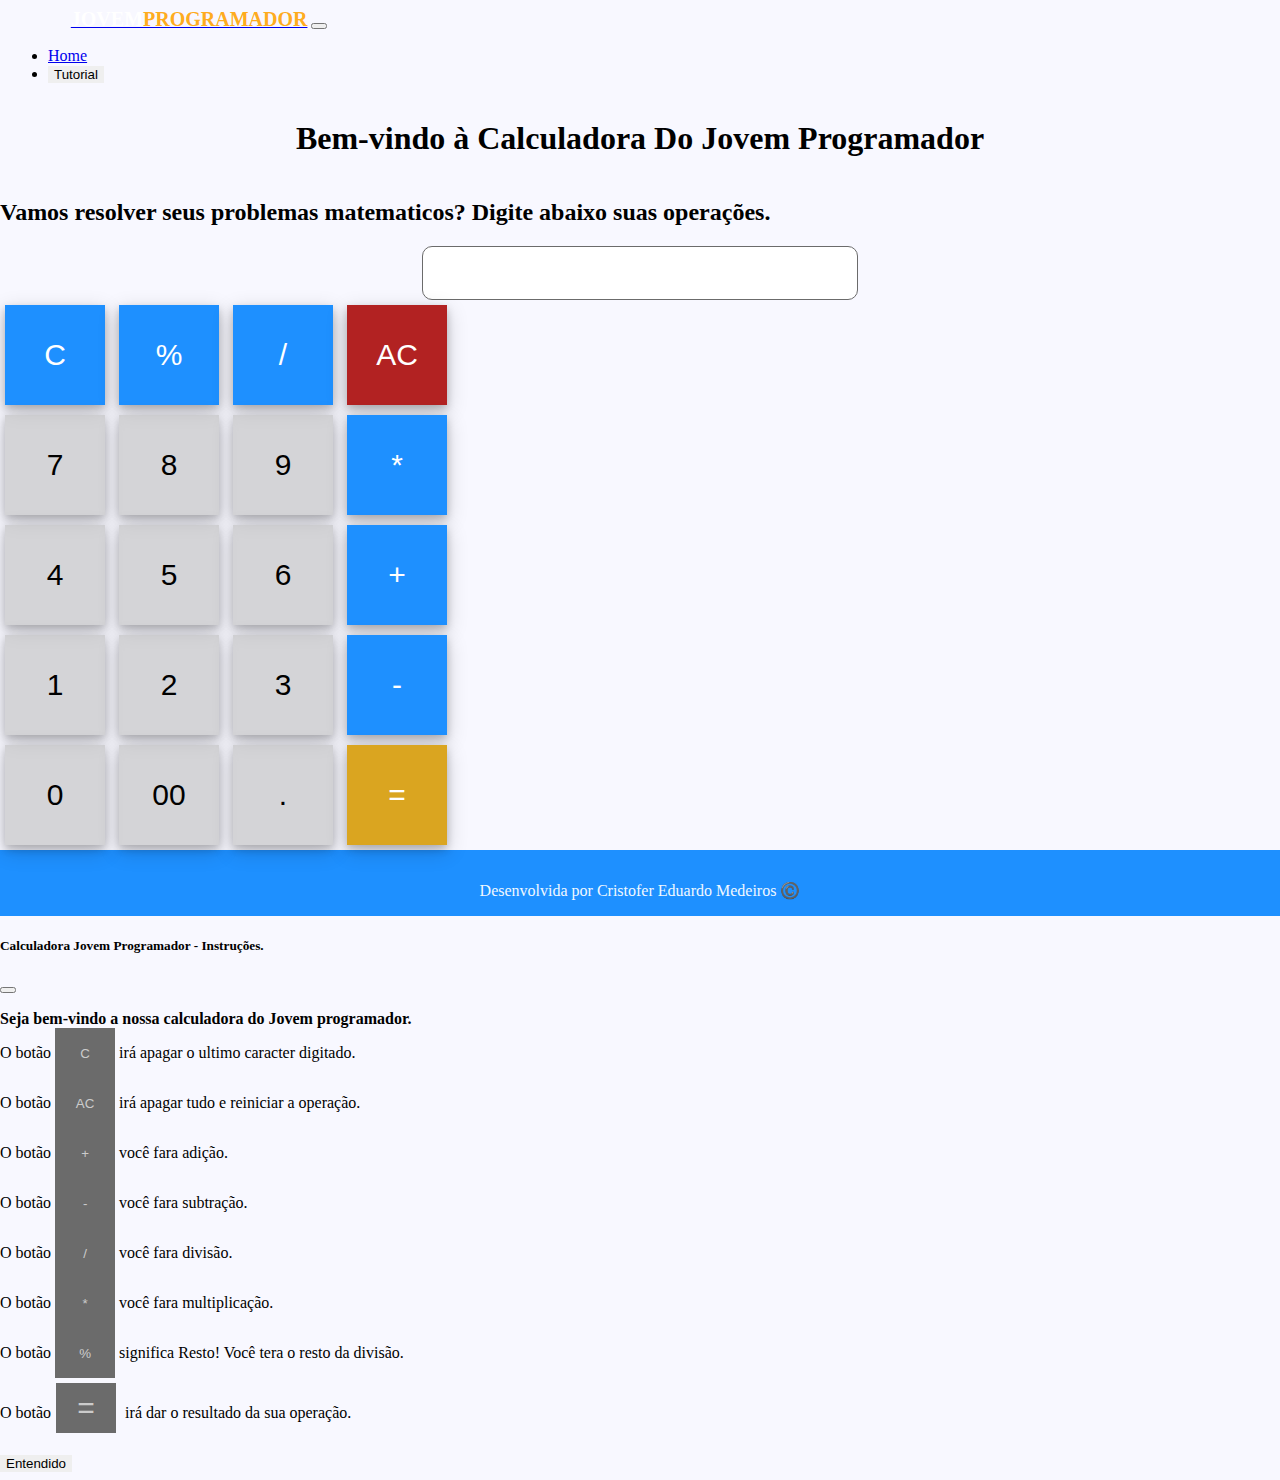
<file: CalcWeb/calcWeb.html>
<!DOCTYPE html>
<html lang="pt-br">

<head>
    <meta charset="UTF-8">
    <title>Calculadora</title>
    <link rel="stylesheet" href="calcStyle.css">

</head>

<body>
    <header>
        <nav class="navbar navbar-expand-lg navbar-dark bg-primary">
            <a class="navbar-brand" href="#"><b id="Jovem">JOVEM</b><b id="Programador">PROGRAMADOR</b></a>
            <button class="navbar-toggler" type="button" data-toggle="collapse" data-target="#navbarSupportedContent"
                aria-controls="navbarSupportedContent" aria-expanded="false" aria-label="Toggle navigation">
                <span class="navbar-toggler-icon"></span>
            </button>

            <div class="collapse navbar-collapse" id="navbarSupportedContent">
                <ul class="navbar-nav mr-auto align-items-center">
                    <li class="nav-item active">
                        <a class="nav-link" href="../index.html">Home <span class="sr-only"></span></a>
                    </li>
                    <li class="nav-item active">
                        <a class="nav-link" data-bs-toggle="modal" data-bs-target="#modalCalculadora"
                            href=""><button class="btn btn-outline-light">Tutorial</button></i></a>
                    </li>
            </div>
        </nav>
    </header>
    <main class="container">
        <section id="calculator-welcome">
            <div class="container h-90">
                <div class="row h-100">
                    <div id="conteudoSection1" class="col-12 h-100 text-center">
                        <div class="align-middle py-4 my-auto col-12">
                            <h1 class="display-4 font-weight-bold col-12 ">Bem-vindo à Calculadora Do Jovem Programador
                            </h1>
                        </div>
                    </div>
                </div>
            </div>
            </div>

            <div class="calculator text-center">
                <div class="calculator-display">
                    <div class="display-text">
                        <h2 class="mb-3">Vamos resolver seus problemas matematicos? Digite abaixo suas operações.</h2>
                    </div>
                </div>
                <div class="container">
                    <div class="row">
                        <input type="text" id="display" class="col-12 form-control rounded-display" readonly>
                    </div>
                </div>
                <div class="row d-flex justify-content-center">
                    <button class="btn btn-secondary btn-lg">C</button>
                    <button class="btn btn-secondary btn-lg">%</button>
                    <button class="btn btn-secondary btn-lg">/</button>
                    <button class="btn btn-AC btn-light btn-lg" onclick="clearDisplayAndReload()">AC</button>
                </div>
                <div class="row d-flex justify-content-center">
                    <button class="btn btn-numbers btn-light btn-lg">7</button>
                    <button class="btn btn-numbers btn-light btn-lg">8</button>
                    <button class="btn btn-numbers btn-light btn-lg">9</button>
                    <button class="btn btn-warning btn-lg operator">*</button>
                </div>
                <div class="row d-flex justify-content-center">
                    <button class="btn btn-numbers btn-light btn-lg">4</button>
                    <button class="btn btn-numbers btn-light btn-lg">5</button>
                    <button class="btn btn-numbers btn-light btn-lg">6</button>
                    <button class="btn btn-warning btn-lg operator">+</button>
                </div>
                <div class="row d-flex justify-content-center">
                    <button class="btn btn-numbers btn-light btn-lg">1</button>
                    <button class="btn btn-numbers btn-light btn-lg">2</button>
                    <button class="btn btn-numbers btn-light btn-lg">3</button>
                    <button class="btn btn-warning btn-lg operator">-</button>
                </div>
                <div class="row d-flex justify-content-center">
                    <button class="btn btn-numbers btn-dark btn-lg zero">0</button>
                    <button class="btn btn-numbers btn-warning btn-lg operator">00</button>
                    <button class="btn btn-numbers btn-light btn-lg">.</button>
                    <button class="btn btn-igual btn-success btn-lg equals">=</button>
                </div>
            </div>
            </div>
            <footer id="conteudo-adicional" class="mt-5">
                <div class="container">
                    <div class="row">
                        <div class="col-12 text-center">
                            <p>Desenvolvida por Cristofer Eduardo Medeiros ©️</p>
                        </div>
                    </div>
            </footer>



            <!--Modal calculadora-->
            <div id="modalCalculadora" class="modal" tabindex="-1" role="dialog">
                <div class="modal-dialog">
                    <div class="modal-content">
                        <div id="modalHeader" class="modal-header">
                            <h5 class="modal-title">Calculadora Jovem Programador - Instruções.</h5>
                            <button type="button" class="btn-close" data-bs-dismiss="modal" aria-label="Close"></button>
                        </div>
                        <div id="modalBody" class="modal-body">
                            <p><b>Seja bem-vindo a nossa calculadora do Jovem programador.</b><br>
                                O botão <button class="btn btn-secondary btn-lg btn-tutorial mb-2 mt-2">C</button> irá
                                apagar o ultimo caracter digitado.<br>

                                O botão <button class="btn btn-light btn-lg btn-tutorial mb-2">AC</button> irá apagar
                                tudo e reiniciar a operação.<br>

                                O botão <button class="btn btn-warning btn-lg operator btn-tutorial mb-2">+</button>
                                você fara adição.<br>

                                O botão <button class="btn btn-warning btn-tutorial btn-lg operator  mb-2">-</button>
                                você fara subtração.<br>

                                O botão <button class="btn btn-secondary btn-tutorial btn-lg mb-2">/</button> você fara
                                divisão.<br>

                                O botão <button class="btn btn-warning btn-lg operator btn-tutorial mb-2">*</button>
                                você fara multiplicação. <br>

                                O botão <button class="btn btn-secondary btn-lg btn-tutorial mb-2">%</button> significa
                                Resto! Você tera o resto da divisão.<br>

                                O botão<button class="btn btn-igual btn-lg btn-tutorial mb-2 mt-0">=</button> irá dar o
                                resultado da sua operação. <br>

                            </p>
                        </div>
                        <div id="modalFooter" class="modal-footer">
                            <button type="button" class="btn btn-success" data-bs-dismiss="modal">Entendido</button>
                        </div>
                    </div>
                </div>
            </div>

            <script src="https://cdn.jsdelivr.net/npm/jquery@3.5.1/dist/jquery.slim.min.js"
                integrity="sha384-DfXdz2htPH0lsSSs5nCTpuj/zy4C+OGpamoFVy38MVBnE+IbbVYUew+OrCXaRkfj"
                crossorigin="anonymous"></script>

            <script src="https://cdn.jsdelivr.net/npm/popper.js@1.16.1/dist/umd/popper.min.js"
                integrity="sha384-9/reFTGAW83EW2RDu2S0VKaIzap3H66lZH81PoYlFhbGU+6BZp6G7niu735Sk7lN"
                crossorigin="anonymous"></script>

            <script src="https://cdn.jsdelivr.net/npm/bootstrap@4.6.2/dist/js/bootstrap.min.js"
                integrity="sha384-+sLIOodYLS7CIrQpBjl+C7nPvqq+FbNUBDunl/OZv93DB7Ln/533i8e/mZXLi/P+"
                crossorigin="anonymous"></script>

            <script src="https://cdn.jsdelivr.net/npm/bootstrap@5.3.2/dist/js/bootstrap.min.js"
                integrity="sha384-BBtl+eGJRgqQAUMxJ7pMwbEyER4l1g+O15P+16Ep7Q9Q+zqX6gSbd85u4mG4QzX+"
                crossorigin="anonymous"></script>
            <link href="https://cdn.jsdelivr.net/npm/bootstrap@5.3.2/dist/css/bootstrap.min.css" rel="stylesheet"
                integrity="sha384-T3c6CoIi6uLrA9TneNEoa7RxnatzjcDSCmG1MXxSR1GAsXEV/Dwwykc2MPK8M2HN"
                crossorigin="anonymous">

            <script src="https://cdn.jsdelivr.net/npm/bootstrap@5.3.2/dist/js/bootstrap.bundle.min.js"
                integrity="sha384-C6RzsynM9kWDrMNeT87bh95OGNyZPhcTNXj1NW7RuBCsyN/o0jlpcV8Qyq46cDfL"
                crossorigin="anonymous"></script>

            <script src="calcScript.js"></script>
</body>

</html>
</file>
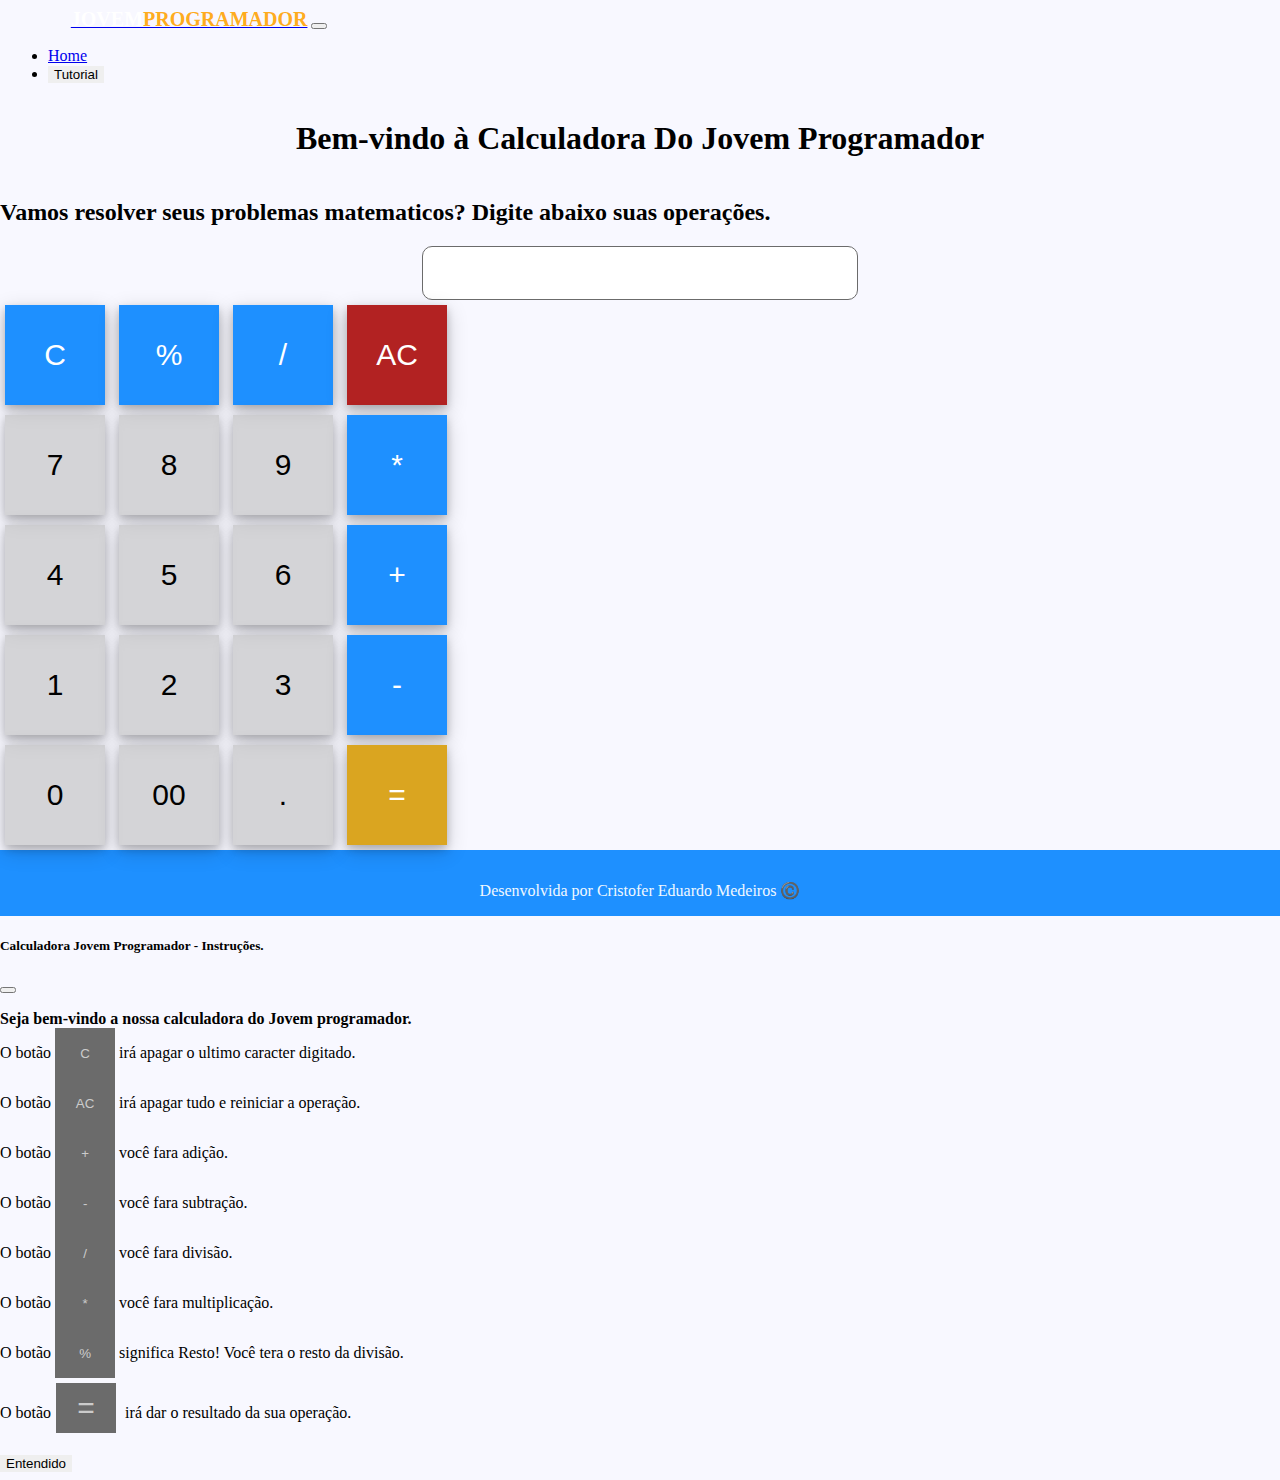
<file: src/pages/CalcWeb/calcWeb.html>
<!DOCTYPE html>
<html lang="pt-br">

<head>
    <meta charset="UTF-8">
    <title>Calculadora</title>
    <link rel="stylesheet" href="../../pages/CalcWeb/calcStyle.css">

</head>

<body>
    <header>
        <nav class="navbar navbar-expand-lg navbar-dark bg-primary">
            <a class="navbar-brand" href="#"><b id="Jovem">JOVEM</b><b id="Programador">PROGRAMADOR</b></a>
            <button class="navbar-toggler" type="button" data-toggle="collapse" data-target="#navbarSupportedContent"
                aria-controls="navbarSupportedContent" aria-expanded="false" aria-label="Toggle navigation">
                <span class="navbar-toggler-icon"></span>
            </button>

            <div class="collapse navbar-collapse" id="navbarSupportedContent">
                <ul class="navbar-nav mr-auto align-items-center">
                    <li class="nav-item active">
                        <a class="nav-link" href="../../pages/index.html">Home <span class="sr-only"></span></a>
                    </li>
                    <li class="nav-item active">
                        <a class="nav-link" data-bs-toggle="modal" data-bs-target="#modalCalculadora"
                            href=""><button class="btn btn-outline-light">Tutorial</button></i></a>
                    </li>
            </div>
        </nav>
    </header>
    <main class="container">
        <section id="calculator-welcome">
            <div class="container h-90">
                <div class="row h-100">
                    <div id="conteudoSection1" class="col-12 h-100 text-center">
                        <div class="align-middle py-4 my-auto col-12">
                            <h1 class="display-4 font-weight-bold col-12 ">Bem-vindo à Calculadora Do Jovem Programador
                            </h1>
                        </div>
                    </div>
                </div>
            </div>
            </div>

            <div class="calculator text-center">
                <div class="calculator-display">
                    <div class="display-text">
                        <h2 class="mb-3">Vamos resolver seus problemas matematicos? Digite abaixo suas operações.</h2>
                    </div>
                </div>
                <div class="container">
                    <div class="row">
                        <input type="text" id="display" class="col-12 form-control rounded-display" readonly>
                    </div>
                </div>
                <div class="row d-flex justify-content-center">
                    <button class="btn btn-secondary btn-lg">C</button>
                    <button class="btn btn-secondary btn-lg">%</button>
                    <button class="btn btn-secondary btn-lg">/</button>
                    <button class="btn btn-AC btn-light btn-lg" onclick="clearDisplayAndReload()">AC</button>
                </div>
                <div class="row d-flex justify-content-center">
                    <button class="btn btn-numbers btn-light btn-lg">7</button>
                    <button class="btn btn-numbers btn-light btn-lg">8</button>
                    <button class="btn btn-numbers btn-light btn-lg">9</button>
                    <button class="btn btn-warning btn-lg operator">*</button>
                </div>
                <div class="row d-flex justify-content-center">
                    <button class="btn btn-numbers btn-light btn-lg">4</button>
                    <button class="btn btn-numbers btn-light btn-lg">5</button>
                    <button class="btn btn-numbers btn-light btn-lg">6</button>
                    <button class="btn btn-warning btn-lg operator">+</button>
                </div>
                <div class="row d-flex justify-content-center">
                    <button class="btn btn-numbers btn-light btn-lg">1</button>
                    <button class="btn btn-numbers btn-light btn-lg">2</button>
                    <button class="btn btn-numbers btn-light btn-lg">3</button>
                    <button class="btn btn-warning btn-lg operator">-</button>
                </div>
                <div class="row d-flex justify-content-center">
                    <button class="btn btn-numbers btn-dark btn-lg zero">0</button>
                    <button class="btn btn-numbers btn-warning btn-lg operator">00</button>
                    <button class="btn btn-numbers btn-light btn-lg">.</button>
                    <button class="btn btn-igual btn-success btn-lg equals">=</button>
                </div>
            </div>
            </div>
            <footer id="conteudo-adicional" class="mt-5">
                <div class="container">
                    <div class="row">
                        <div class="col-12 text-center">
                            <p>Desenvolvida por Cristofer Eduardo Medeiros ©️</p>
                        </div>
                    </div>
            </footer>



            <!--Modal calculadora-->
            <div id="modalCalculadora" class="modal" tabindex="-1" role="dialog">
                <div class="modal-dialog">
                    <div class="modal-content">
                        <div id="modalHeader" class="modal-header">
                            <h5 class="modal-title">Calculadora Jovem Programador - Instruções.</h5>
                            <button type="button" class="btn-close" data-bs-dismiss="modal" aria-label="Close"></button>
                        </div>
                        <div id="modalBody" class="modal-body">
                            <p><b>Seja bem-vindo a nossa calculadora do Jovem programador.</b><br>
                                O botão <button class="btn btn-secondary btn-lg btn-tutorial mb-2 mt-2">C</button> irá
                                apagar o ultimo caracter digitado.<br>

                                O botão <button class="btn btn-light btn-lg btn-tutorial mb-2">AC</button> irá apagar
                                tudo e reiniciar a operação.<br>

                                O botão <button class="btn btn-warning btn-lg operator btn-tutorial mb-2">+</button>
                                você fara adição.<br>

                                O botão <button class="btn btn-warning btn-tutorial btn-lg operator  mb-2">-</button>
                                você fara subtração.<br>

                                O botão <button class="btn btn-secondary btn-tutorial btn-lg mb-2">/</button> você fara
                                divisão.<br>

                                O botão <button class="btn btn-warning btn-lg operator btn-tutorial mb-2">*</button>
                                você fara multiplicação. <br>

                                O botão <button class="btn btn-secondary btn-lg btn-tutorial mb-2">%</button> significa
                                Resto! Você tera o resto da divisão.<br>

                                O botão<button class="btn btn-igual btn-lg btn-tutorial mb-2 mt-0">=</button> irá dar o
                                resultado da sua operação. <br>

                            </p>
                        </div>
                        <div id="modalFooter" class="modal-footer">
                            <button type="button" class="btn btn-success" data-bs-dismiss="modal">Entendido</button>
                        </div>
                    </div>
                </div>
            </div>

            <script src="https://cdn.jsdelivr.net/npm/jquery@3.5.1/dist/jquery.slim.min.js"
                integrity="sha384-DfXdz2htPH0lsSSs5nCTpuj/zy4C+OGpamoFVy38MVBnE+IbbVYUew+OrCXaRkfj"
                crossorigin="anonymous"></script>

            <script src="https://cdn.jsdelivr.net/npm/popper.js@1.16.1/dist/umd/popper.min.js"
                integrity="sha384-9/reFTGAW83EW2RDu2S0VKaIzap3H66lZH81PoYlFhbGU+6BZp6G7niu735Sk7lN"
                crossorigin="anonymous"></script>

            <script src="https://cdn.jsdelivr.net/npm/bootstrap@4.6.2/dist/js/bootstrap.min.js"
                integrity="sha384-+sLIOodYLS7CIrQpBjl+C7nPvqq+FbNUBDunl/OZv93DB7Ln/533i8e/mZXLi/P+"
                crossorigin="anonymous"></script>

            <script src="https://cdn.jsdelivr.net/npm/bootstrap@5.3.2/dist/js/bootstrap.min.js"
                integrity="sha384-BBtl+eGJRgqQAUMxJ7pMwbEyER4l1g+O15P+16Ep7Q9Q+zqX6gSbd85u4mG4QzX+"
                crossorigin="anonymous"></script>
            <link href="https://cdn.jsdelivr.net/npm/bootstrap@5.3.2/dist/css/bootstrap.min.css" rel="stylesheet"
                integrity="sha384-T3c6CoIi6uLrA9TneNEoa7RxnatzjcDSCmG1MXxSR1GAsXEV/Dwwykc2MPK8M2HN"
                crossorigin="anonymous">

            <script src="https://cdn.jsdelivr.net/npm/bootstrap@5.3.2/dist/js/bootstrap.bundle.min.js"
                integrity="sha384-C6RzsynM9kWDrMNeT87bh95OGNyZPhcTNXj1NW7RuBCsyN/o0jlpcV8Qyq46cDfL"
                crossorigin="anonymous"></script>

            <script src="../CalcWeb/calcScript.js"></script>
</body>

</html>
</file>
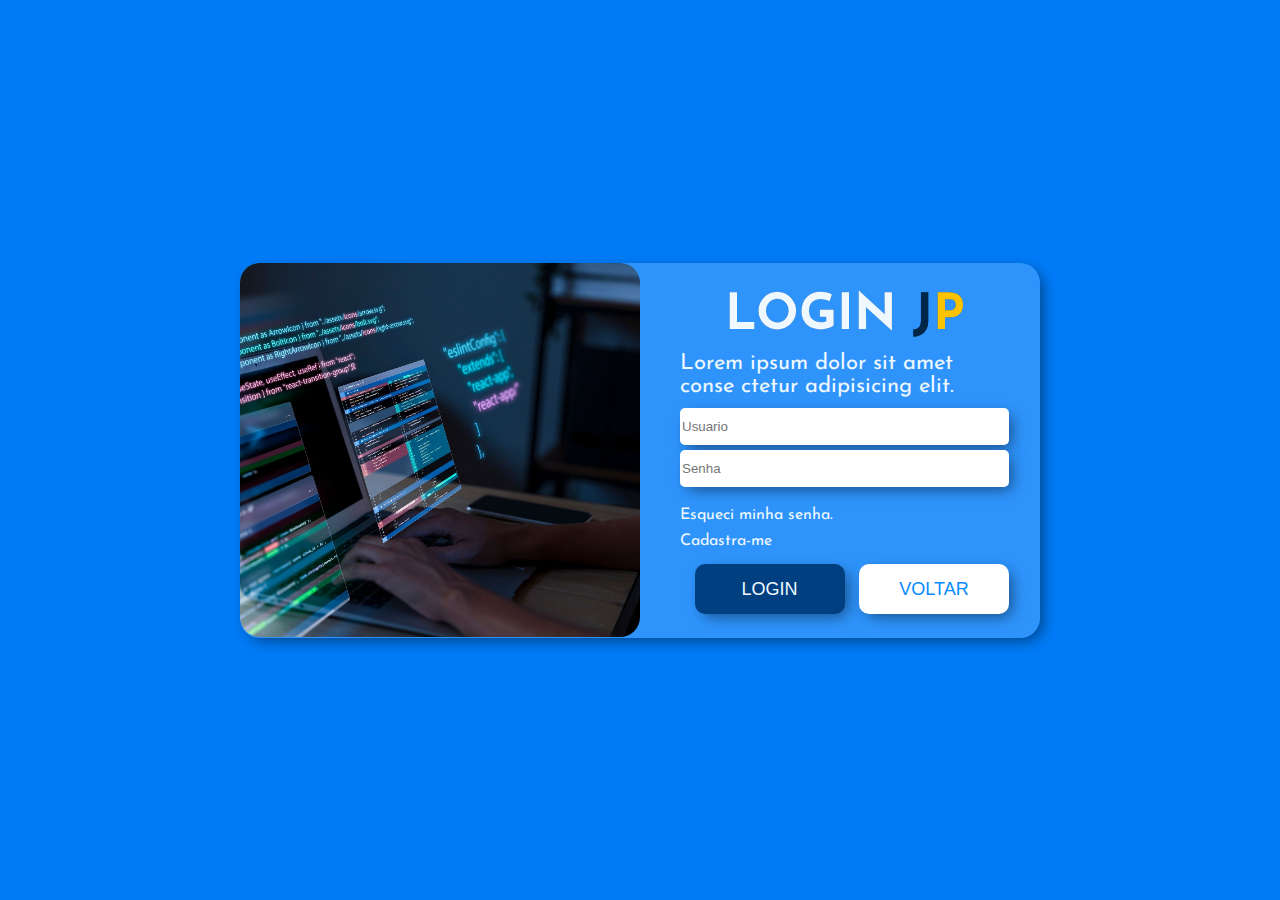
<file: src/pages/Login/login.html>
<!DOCTYPE html>
<html lang="en">

<head>
    <meta charset="UTF-8">
    <meta name="viewport" content="width=device-width, initial-scale=1.0">
    <link rel="preconnect" href="https://fonts.googleapis.com">
    <link rel="preconnect" href="https://fonts.gstatic.com" crossorigin>
    <link href="https://fonts.googleapis.com/css2?family=Josefin+Sans:wght@300&display=swap" rel="stylesheet">
    <link rel="stylesheet" href="./login.css">
    <title>Login</title>
</head>

<body>
    <section>
        <div class="container">
            <div class="background-login">
                <div class="img-login">
                    <img class="img-banner" src="../../assets/img/img-banner/wepik-export-20231101010722t1Yr.jpeg"
                        alt="">
                </div>
                <div class="login-tela">
                    <h1 class="title-log">LOGIN <b class="l-jota">J</b><b class="l-pe">P</b></h1>
                    <p class="text-log">Lorem ipsum dolor sit amet conse ctetur adipisicing elit.</p>
                    <div class="div-inputs">
                        <input class="input-log" type="text" placeholder="Usuario">
                        <input class="input-log" type="password" placeholder="Senha">
                    </div>
                    <div class="div-links">
                        <a class="link-log" href="">Esqueci minha senha.</a>
                        <a class="link-log" href="">Cadastra-me</a>
                    </div>
                    <div class="div-buttons">
                        <button class="button-log">LOGIN</button>
                        <a href="../index.html"><button class="button-voltar">VOLTAR</button></a>
                    </div>
                </div>
            </div>
        </div>
    </section>
</body>

</html>
</file>
<file: CalcWeb/calcStyle.css>
body {
    background-color: #F8F8FF;
}

.navegacao-index{
    font-size: 20px;
}

#Jovem{
    color: white;
    font-size: 20px;
    margin-left: 62.8px;
}

#Programador{
    color: rgba(255, 162, 0, 0.903);
    font-size: 20px;
}


.container{
    display: flex;
    justify-content: center;

}

.calculator button {
    width: 100px;
    height: 100px;
    font-size: 30px;
    color: #FFFFFF;
    background-color: #1E90FF;
    margin: 5px;
    box-shadow: 0 4px 8px 0 rgba(0, 0, 0, 0.2), 0 6px 20px 0 rgba(0, 0, 0, 0.19);
}

.rounded-display {
    border-radius: 10px;
    width: 430px!important;
    font-size: 25px!important;
    border: 1px solid #6b6b6b!important;
    height: 50px!important;
}

.btn {
    border-color: #cbcbcb;
    border: none!important;
}

.btn:hover{
    background-color: #A9A9A9 !important;
    box-shadow: 0 4px 8px 0 rgba(0, 0, 0, 0.2), 0 6px 20px 0 rgba(0, 0, 0, 0.19)!important;
}


.btn-AC {
    width: 100px;
    height: 100px;
    font-size: 30px;
    margin: 5px;
    background-color: #B22222!important;
    color: #ffffff !important;
}

.btn-numbers {
    width: 100px;
    height: 100px;
    font-size: 30px;
    margin: 5px;
    background-color: #b9b9b993 !important;
    color: #000000 !important;
}

.btn-igual {
    width: 100px;
    height: 100px;
    font-size: 30px;
    margin: 5px;
    background-color: #DAA520 !important;
    color: #ffffff !important;
}


#conteudo-adicional{
    background-color: #1E90FF;
    padding-top: 15px; 
    width: 100vw;  
    margin-bottom: 0%;
    color: aliceblue;
}


.btn-tutorial {
    width: 60px !important;
    background-color: #6b6b6b !important;
    height: 50px !important;
    color: #cbcbcb !important;
}

#botaoHome {
    position: fixed;
    width: 110px;
    height: 60px;
    bottom: 100px;
    right: 100px;
    background-color: #007bf7;
    color: #FFF;
    border-radius: 50px;
    text-align: center;
    font-size: 22px;
    box-shadow: 1px 1px 2px #888;
    z-index: 1000;
    padding: 12px;
    text-decoration: none;
}
</file>
<file: src/pages/CalcWeb/calcStyle.css>
body {
    background-color: #F8F8FF;
}

.navegacao-index{
    font-size: 20px;
}

#Jovem{
    color: white;
    font-size: 20px;
    margin-left: 62.8px;
}

#Programador{
    color: rgba(255, 162, 0, 0.903);
    font-size: 20px;
}


.container{
    display: flex;
    justify-content: center;

}

.calculator button {
    width: 100px;
    height: 100px;
    font-size: 30px;
    color: #FFFFFF;
    background-color: #1E90FF;
    margin: 5px;
    box-shadow: 0 4px 8px 0 rgba(0, 0, 0, 0.2), 0 6px 20px 0 rgba(0, 0, 0, 0.19);
}

.rounded-display {
    border-radius: 10px;
    width: 430px!important;
    font-size: 25px!important;
    border: 1px solid #6b6b6b!important;
    height: 50px!important;
}

.btn {
    border-color: #cbcbcb;
    border: none!important;
}

.btn:hover{
    background-color: #A9A9A9 !important;
    box-shadow: 0 4px 8px 0 rgba(0, 0, 0, 0.2), 0 6px 20px 0 rgba(0, 0, 0, 0.19)!important;
}


.btn-AC {
    width: 100px;
    height: 100px;
    font-size: 30px;
    margin: 5px;
    background-color: #B22222!important;
    color: #ffffff !important;
}

.btn-numbers {
    width: 100px;
    height: 100px;
    font-size: 30px;
    margin: 5px;
    background-color: #b9b9b993 !important;
    color: #000000 !important;
}

.btn-igual {
    width: 100px;
    height: 100px;
    font-size: 30px;
    margin: 5px;
    background-color: #DAA520 !important;
    color: #ffffff !important;
}


#conteudo-adicional{
    background-color: #1E90FF;
    padding-top: 15px; 
    width: 100vw;  
    margin-bottom: 0%;
    color: aliceblue;
}


.btn-tutorial {
    width: 60px !important;
    background-color: #6b6b6b !important;
    height: 50px !important;
    color: #cbcbcb !important;
}

#botaoHome {
    position: fixed;
    width: 110px;
    height: 60px;
    bottom: 100px;
    right: 100px;
    background-color: #007bf7;
    color: #FFF;
    border-radius: 50px;
    text-align: center;
    font-size: 22px;
    box-shadow: 1px 1px 2px #888;
    z-index: 1000;
    padding: 12px;
    text-decoration: none;
}
</file>
<file: src/pages/Login/login.css>
body {
    overflow-x: hidden;
    overflow-y: hidden;
    background-color: #007bf7;
    display: flex;
    align-items: center;
    justify-content: center;
    height: 100vh;
    margin: 0;
    font-family: 'Josefin Sans', sans-serif;
}

.container {
    display: flex;
    justify-content: center;
    align-items: center;
    height: 100%;
}

.background-login {
    background-color: #46a2ffa9;
    width: 800px;
    display: flex;
    height: 375px;
    border-radius: 20px;
    box-shadow: 5px 5px 15px -3px rgba(0, 0, 0, 0.5) !important;

}

.l-jota {
    color: rgb(0, 39, 74);
}

.l-pe {
    color: #fdc200;
}

.login-tela {
    display: flex;
    flex-direction: column;
    justify-content: center;
    width: 400px;
    height: 300px;
    padding: 40px;
}

.title-log {
    color: aliceblue;
    font-size: 50px;
    margin-top: 0;
    margin-right: auto;
    margin-left: auto;
    margin-bottom: 10px;
    text-shadow: 0.1px 0.1px rgba(0, 0, 0, 0.5) !important;
}

.text-log {
    width: 450;
    color: aliceblue;
    font-size: 22px;
    margin-left: auto;
    margin-right: auto;
    margin-top: 0;
    margin-bottom: 10px;
}

.input-log {
    height: 35px;
    width: 325px;
    border-radius: 5px;
    margin-bottom: 10px;
    border: none;
    box-shadow: 5px 5px 15px -3px rgba(0, 0, 0, 0.5) !important;
    margin-bottom: 5px;
}

.div-inputs {
    margin-bottom: 5px;
}

.div-links {
    display: flex;
    flex-direction: column;
}

.link-log {
    text-decoration: none;
    color: aliceblue;
    font-size: 16px;
    margin-top: 10px;
}

.link-log:hover {
    color: rgb(1, 87, 163);
}

.button-log {
    height: 50px;
    width: 150px;
    margin-left: auto;
    margin-right: auto;
    margin-top: 15px;
    border: none;
    border-radius: 10px;
    color: aliceblue;
    background-color: #004080;
    font-size: 18px;
    box-shadow: 5px 5px 15px -3px rgba(0, 0, 0, 0.5) !important;

}

.button-log:hover {
    color: rgb(7, 139, 255);
    background-color: #bbcbff;

}

.div-buttons {
    display: flex;
    align-items: center;

}

.button-voltar {
    height: 50px;
    width: 150px;
    margin-left: auto;
    margin-right: auto;
    margin-top: 15px;
    border: none;
    border-radius: 10px;
    color: rgb(7, 139, 255);
    background-color: #ffffff;
    font-size: 18px;
    box-shadow: 5px 5px 15px -3px rgba(0, 0, 0, 0.5) !important;

}

.button-voltar:hover {
    color: aliceblue;
    background-color: #0053a6bc;
}

.img-banner {
    width: 400px;
    padding: 0;
    margin-top: 0;
    margin-bottom: 0;

    border-radius: 20px;
}

@media screen and (max-width : 1000px) {

    .img-login {
        visibility: hidden;
        display: none;
    }

    .background-login {
        width: 400px;
        height: 440px;
        padding-right: 50px;
    }

    .login-tela {
        width: 400px;
        height: 300px;
        padding: 40px;

    }

    .title-log {
        margin-top: 50px;
        font-size: 45px;
    }

    .text-log {
        width: 365px;
        font-size: 28px;
        margin-bottom: 20px;
    }

    .div-buttons {
        margin-left: auto;
        margin-right: auto;

    }

    .button-log {
        width: 170px;
        height: 50px;
    }

    .button-voltar {
        width: 170px;
        height: 50px;
    }

    .div-links {
        display: flex;
        flex-direction: column;
    }

    .link-log {
        font-size: 22px;
    }

    .div-inputs {
        width: 370px;
        height: 120px;
    }

    .input-log {
        width: 360px;
        height: 40px;
        border-radius: 5px;
        margin-bottom: 10px;
        border: none;
        box-shadow: 5px 5px 15px -3px rgba(0, 0, 0, 0.5) !important;
    }

}

@media screen and (max-width : 450px) {

    .img-login {
        visibility: hidden;
        display: none;
    }

    .background-login {
        width: 300px;
        height: 430px;
    }

    .login-tela {
        width: 280px;
        height: 300px;
        padding: 40px;

    }

    .title-log {
        margin-top: 50px;
        font-size: 45px;
    }

    .text-log {
        width: 270px;
        font-size: 22px;
        margin-bottom: 20px;
        margin-left: auto;
        margin-right: auto;
    }

    .div-buttons {
        left: auto;
        right: auto;

    }

    .button-log {
        width: 130px;
        margin-right: 10px;
    }

    .button-voltar {
        width: 130px;
    }

    .div-links {
        display: flex;
        flex-direction: column;
    }

    .link-log {
        font-size: 18px;
    }

    .div-inputs {
        width: 225px;
        height: 120px;
    }

    .input-log {
        width: 260px;
        height: 40px;
        border-radius: 5px;
        margin-bottom: 10px;
        border: none;
        box-shadow: 5px 5px 15px -3px rgba(0, 0, 0, 0.5) !important;
    }

}
</file>
